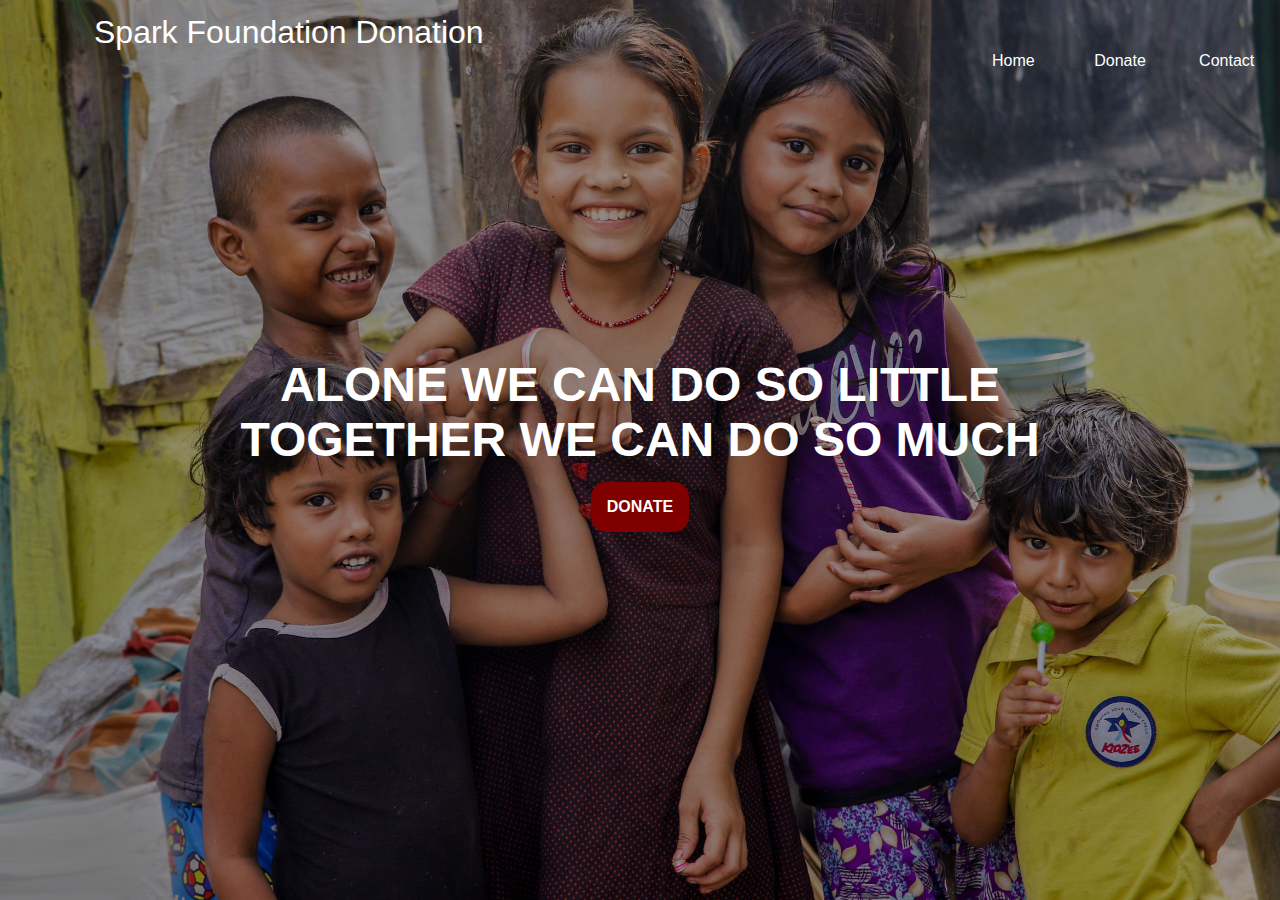
<file: index.html>
<!DOCTYPE html>
<html>
<head>
    <meta charset="utf-8">
    <title>Spark Foundation</title>
    <link rel="stylesheet" type="text/css" href="./dir/style.css">
</head>
<body>
    <header>
        <nav id="navbar">   
            <h1 class="headText">Spark Foundation Donation</h1>
            <div class="navy">
                <div class="line"></div>
                <div class="line"></div>
                <div class="line"></div>
            </div>
            <ul class="navlinks">
                <li><a class="links" href="./index.html">Home</a></li>
                <li><a class="links" href="./dir/donate.html">Donate</a></li>
                <li><a class="links" href="contact.html">Contact</a></li>
            </ul>
        </nav>
    </header>
    <main>
        <section class="first">
            <h1 class="first-heading animate">ALONE WE CAN DO SO LITTLE<br>TOGETHER WE CAN DO SO MUCH</h1>
            <a id="donate" href="./dir/donate.html">
                DONATE  
            </a>
            </section>
    </main>
</body>
</html>
</file>
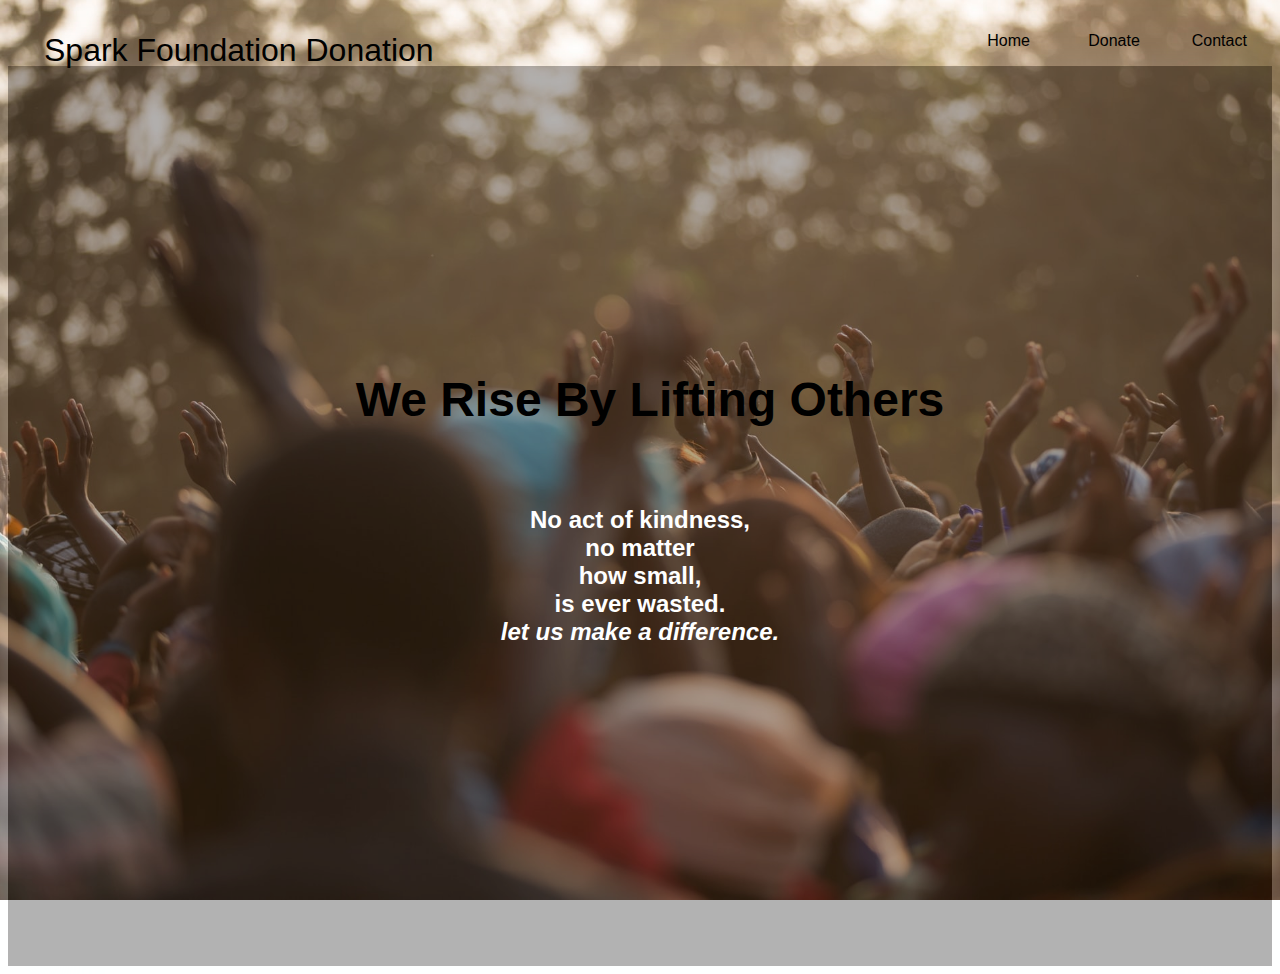
<file: dir/donate.html>
<!DOCTYPE html>
<html>
<head>
    <meta charset="utf-8">
    <title>Donation</title>
    <link rel="stylesheet" type="text/css" href="./donate.css">
</head>
<body background="tele.jpg">
    <head>
        <nav id="nav">
            <h1 class="headText">Spark Foundation Donation</h1>
            <ul class="navlinks">
                <li><a class="links" href="../index.html">Home</a></li>
                <li><a class="links" href="./dir/donate.html">Donate</a></li>
                <li><a class="links" href="../contact.html">Contact</a></li>
            </ul>
        </nav>
    </head>
    <div id="donation-page">
        <div class="form">
            <h1 class="heading">We Rise By Lifting Others</h1>
            <div class="discription">
                <h2>
                    No act of kindness,<br>no matter <br>how small,<br>is ever wasted.<br>
                    <strong><i>let us make a difference.</i></strong>
                </h2>
            </div>
            <form>
                <script src="https://checkout.razorpay.com/v1/payment-button.js" data-payment_button_id="pl_Hma6dZE9KbQiWP" async> 
                </script> 
            </form>
        </div>
    </div>
</body>
</html>
</file>
<file: dir/style.css>
* {
    margin: 0px;
    padding: 0px;
    box-sizing: border-box;
    font-family: 'Arial', sans-serif;
}

body {
    position: relative;
    background-image: url('../images/bg.jpg');
    background-repeat: no-repeat;
    background-attachment: fixed;
    background-size: cover; 
}


nav {
    height: 10vh;
    width: 100%;
    background-color: rgba(20, 33, 61, 0.0);
    position: relative;
}

header {
    width: 100%;
    position: absolute;
}

.headText {
    margin-left: 4rem;
    margin-top: 1rem;
    color: white;
    position: absolute;
    left: 20px;
    transform: translate(10px, -50%);
    transition: 1000ms linear;
    font-weight: 100;
}

.navlinks {
    display: flex;
    align-items: center;
    justify-content: space-evenly;
    margin-top: 1rem;
    list-style: none;
    height: 100%;
    width: 25%;
    margin-left: auto;
    cursor: pointer;
}

.navlinks li {
    width: 100%;
    height: 100%;
    display: flex;
    align-items: center;
    justify-content: center;
}

.navlinks li:hover {
   text-decoration-line: underline ;
}

.links {
    text-decoration: none ;
    color: white;
    font-size: 1rem;
}

main {
    display: flex;
    justify-content: center;
    align-items: center;
}

.first {
    background: linear-gradient(to bottom, rgba(0, 0, 0, 0.4), rgba(0, 0, 0, 0.4));
    height: 100vh;
    width: 100%;
    background-size: cover;
    background-position: center;
    display: flex;
    justify-content: center;
    flex-direction: column;
    align-items: center;
    text-align: center;
    color: white;
}

.first-heading {
    font-size: 3em;
}

.first-subtext {
    margin: 1em;
    font-weight: 400;
}

#donate {
    font-size: 16px;
    padding: 16px;
    margin: 12px;
    margin-top: 15px;
    background-color: maroon;
    border: none;
    border-radius:15px;
    text-decoration: none ;
    font-weight: bold;
    color: white;
    transition: 300ms linear;
}

#donate:hover {
    transform: translate(0, -5px, 0);
    background-color: rgba(200, 100, 17);
    transition: 300ms ease-out;
}
</file>
<file: dir/donate.css>
* {
    font-family: 'Arial', sans-serif;
}

body {
    position: relative;
    background-image: url('../images/donateee.jpg');
    background-repeat: no-repeat;
    background-attachment: fixed;
    background-size: cover; 
    overflow-x: hidden;
}

.headText {
    margin-left: 1rem;
    margin-top: 0rem;
    color: white;
    position: absolute;
    /*top: 50%;*/
    left: 20px;
    font-weight: 100;
    color: black;
}

.navlinks {
    display: flex;
    align-items: center;
    justify-content: space-evenly;
    margin-top: 2rem;
    list-style: none;
    height: 100%;
    width: 25%;
    margin-left: auto;
    cursor: pointer;
}

.navlinks li {
    width: 100%;
    height: 100%;
    display: flex;
    align-items: center;
    justify-content: center;
    color: black;
}

.navlinks li:hover {
   text-decoration-line: underline ;
   background-color: #BDA576;
   line-height: 15px;
}

.links {
    text-decoration: none ;
    font-size: 1rem;
    color: black;
}*/
/*
.donation-page {
    display: flex;
    height: 100vh;
    width: 100%;
    justify-content: center;
    align-items: center;
}*/

form {
    opacity: 0;
    display: flex;
    flex-direction: column;
    align-items: center;
}

.heading {
    width: 100%;
    color: black;
    text-align: center;
    font-size: 3rem;
    transform: translate(10px, -50%);
    transition: 1000ms linear
}


h2 {
    text-align: center;
    color: white ;
    font-size: 1.5rem;
}

.form {
    opacity: 1;
    height: 100vh;
    width: 100%;
    background-color: rgba(0, 0, 0, 0.3);
    box-shadow: 0 2rem 5rem 0 rgba(252, 262, 270, 0.5);
    display: flex;
    flex-direction: column;
    align-items: center;
    justify-content: center;
    z-index: 10;
    /*transform: translate(10px, -2%);*/
    transition: 1000ms ease-in
}

.form:hover {
  background-color: rgba(25, 25, 25, 0.4);
}
</file>
